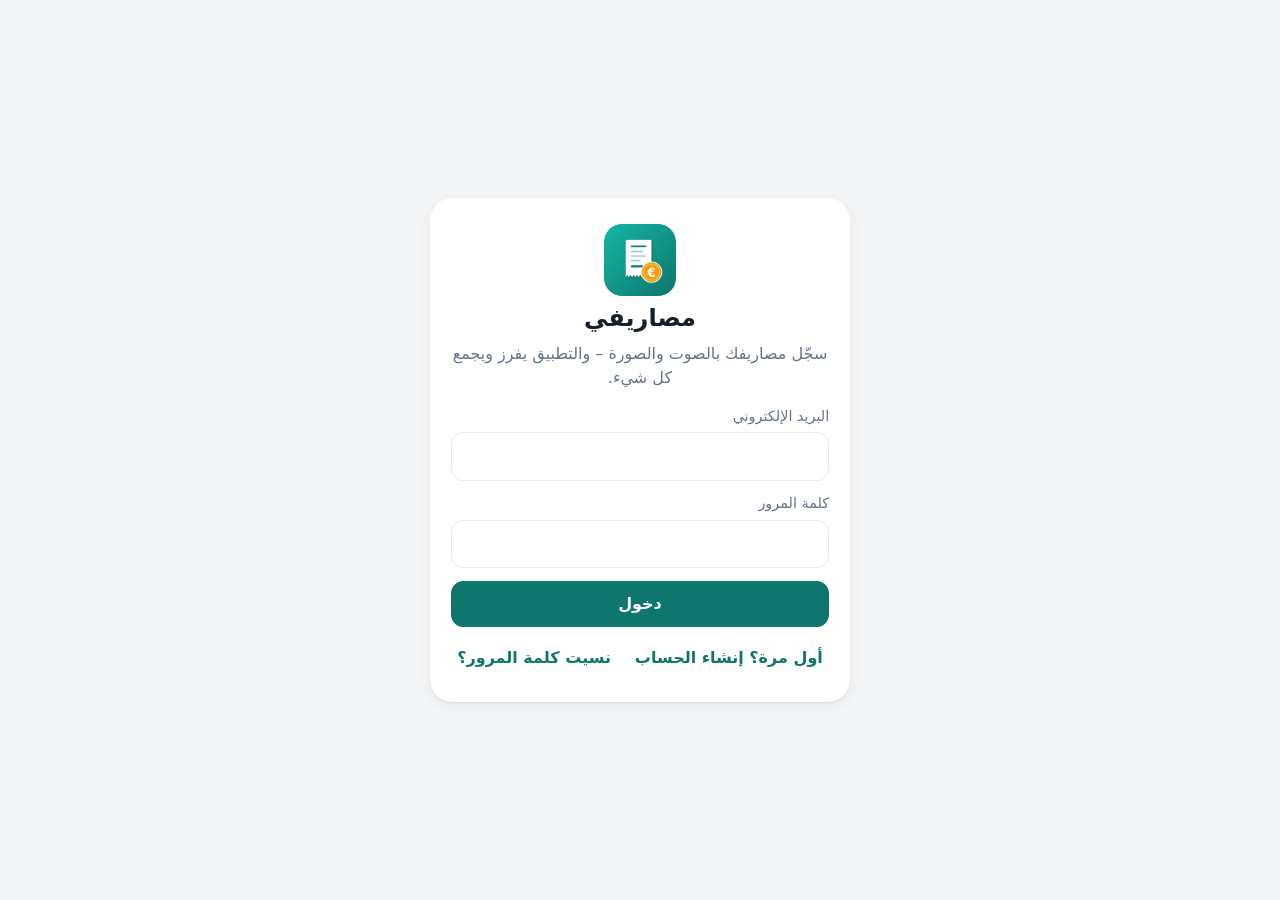
<file: docs/index.html>
<!doctype html>
<html lang="ar" dir="rtl">
<head>
  <meta charset="utf-8">
  <meta name="viewport" content="width=device-width, initial-scale=1, viewport-fit=cover">
  <meta name="theme-color" content="#0f766e">
  <meta name="robots" content="noindex, nofollow">
  <meta name="mobile-web-app-capable" content="yes">
  <title>مصاريفي</title>
  <link rel="manifest" href="manifest.webmanifest">
  <link rel="icon" type="image/png" href="icons/icon-192.png">
  <link rel="apple-touch-icon" href="icons/icon-192.png">
  <link rel="stylesheet" href="app.css">
  <script src="vendor/supabase.js"></script>
  <script type="module" src="app.js"></script>
</head>
<body>
  <div id="boot" class="boot"><div class="spinner"></div></div>

  <!-- ───────── Login ───────── -->
  <section id="auth" class="auth" hidden>
    <div class="auth-card">
      <img src="icons/icon-192.png" alt="" class="auth-logo">
      <h1>مصاريفي</h1>
      <p class="muted">سجّل مصاريفك بالصوت والصورة – والتطبيق يفرز ويجمع كل شيء.</p>
      <form id="auth-form" data-mode="login" novalidate>
        <label>البريد الإلكتروني
          <input type="email" name="email" autocomplete="email" inputmode="email" required>
        </label>
        <label>كلمة المرور
          <input type="password" name="password" autocomplete="current-password" required minlength="8">
        </label>
        <button class="btn primary block" type="submit" id="auth-submit">دخول</button>
        <p id="auth-msg" class="msg" hidden></p>
        <div class="auth-links">
          <button type="button" class="link" id="auth-toggle">أول مرة؟ إنشاء الحساب</button>
          <button type="button" class="link" id="auth-forgot">نسيت كلمة المرور؟</button>
        </div>
      </form>
    </div>
  </section>

  <!-- ───────── App ───────── -->
  <div id="app" hidden>
    <header class="top">
      <div class="brand"><img src="icons/icon-192.png" alt=""><span>مصاريفي</span></div>
      <div class="top-actions">
        <span id="offline" class="badge warn" hidden>بدون إنترنت</span>
        <button id="btn-install" class="btn small" hidden>📲 تثبيت التطبيق</button>
      </div>
    </header>

    <main>
      <!-- Add -->
      <section id="view-add" class="view active">
        <div class="summary">
          <div class="sum"><span>اليوم</span><b id="sum-today" class="num">–</b></div>
          <div class="sum"><span>هذا الأسبوع</span><b id="sum-week" class="num">–</b></div>
          <div class="sum"><span>هذا الشهر</span><b id="sum-month" class="num">–</b></div>
        </div>
        <div id="banners"></div>

        <div class="recorder">
          <button id="btn-mic" class="mic" type="button" aria-label="تسجيل صوتي">
            <svg class="ic-mic" viewBox="0 0 24 24" width="46" height="46" fill="currentColor" aria-hidden="true"><path d="M12 14a3 3 0 0 0 3-3V5a3 3 0 0 0-6 0v6a3 3 0 0 0 3 3Zm5-3a5 5 0 0 1-10 0H5a7 7 0 0 0 6 6.92V21h2v-3.08A7 7 0 0 0 19 11h-2Z"/></svg>
            <svg class="ic-stop" viewBox="0 0 24 24" width="40" height="40" fill="currentColor" aria-hidden="true"><rect x="6" y="6" width="12" height="12" rx="2"/></svg>
          </button>
          <div id="rec-status" class="rec-status">اضغط وتكلّم</div>
          <div id="rec-time" class="rec-time num"></div>
          <div class="rec-hint">قل المبلغ والغاية بكلامك العادي، مثلاً: «علبتين دخان بعشرين يورو» أو «غدا مع زبون بخمسة وتلاتين للمكتب»</div>
        </div>

        <div class="quick">
          <button id="btn-camera" class="btn big" type="button">📷 تصوير فاتورة</button>
          <button id="btn-gallery" class="btn big ghost" type="button">🖼️ من المعرض</button>
        </div>

        <div id="draft" class="card draft" hidden>
          <div class="draft-head">صور جاهزة للتحليل</div>
          <div id="draft-thumbs" class="thumbs"></div>
          <p class="muted small">أضف تعليقاً صوتياً (الغاية، لمن، لماذا) بالضغط على الميكروفون – أو حلّل مباشرة.</p>
          <div class="row wrap">
            <button id="draft-go" class="btn primary" type="button">✅ تحليل الآن</button>
            <button id="draft-more" class="btn ghost" type="button">📷 صورة أخرى</button>
            <button id="draft-cancel" class="btn ghost" type="button">إلغاء</button>
          </div>
        </div>

        <form id="text-form" class="text-entry" autocomplete="off">
          <input id="text-input" placeholder="أو اكتب: قهوة للمكتب 4,50 – أو دين، أو مبلغ وارد" enterkeyhint="send">
          <button class="btn primary" type="submit">إرسال</button>
        </form>
        <div class="center"><button id="btn-manual" class="link" type="button">✍️ إدخال يدوي بدون ذكاء اصطناعي (مصروف، وارد، دين)</button></div>

        <div id="queue" class="queue"></div>

        <div class="section-head"><h2>آخر الحركات</h2><button class="link" data-goto="history" type="button">عرض الكل</button></div>
        <div id="recent" class="list"></div>
      </section>

      <!-- History -->
      <section id="view-history" class="view">
        <div class="month-nav">
          <button id="h-prev" class="btn small ghost" type="button">→ السابق</button>
          <b id="h-month"></b>
          <button id="h-next" class="btn small ghost" type="button">التالي ←</button>
        </div>
        <div class="filters">
          <input id="h-search" type="search" placeholder="🔍 بحث: متجر، صنف، غاية…">
          <select id="h-cat"><option value="">كل الفئات</option></select>
        </div>
        <div id="h-total" class="h-total"></div>
        <div id="h-list" class="list"></div>
      </section>

      <!-- Debts -->
      <section id="view-debts" class="view">
        <div class="summary">
          <div class="sum owe"><span>عليّ (للآخرين)</span><b id="d-owe" class="num">–</b></div>
          <div class="sum owed"><span>لي (عند الآخرين)</span><b id="d-owed" class="num">–</b></div>
          <div class="sum"><span>متأخرة</span><b id="d-late" class="num">–</b></div>
        </div>
        <div id="d-company" class="banner company" hidden></div>
        <div class="periods" id="d-filters">
          <button data-f="open" type="button" class="active">المفتوحة</button>
          <button data-f="owe" type="button">عليّ</button>
          <button data-f="owed" type="button">لي</button>
          <button data-f="settled" type="button">المسددة</button>
        </div>
        <button id="d-new" class="btn block" type="button">➕ دين جديد</button>
        <p class="muted small">أو قل بالصوت مثلاً: «أخذت من أبو محمد 150 دين لخلال أسبوعين» أو «رجعت لأبو محمد 100».</p>
        <div id="d-list" class="list"></div>
      </section>

      <!-- Reports -->
      <section id="view-reports" class="view">
        <div class="periods" id="r-periods">
          <button data-k="week" type="button">هذا الأسبوع</button>
          <button data-k="lastweek" type="button">الأسبوع الماضي</button>
          <button data-k="month" type="button" class="active">هذا الشهر</button>
          <button data-k="lastmonth" type="button">الشهر الماضي</button>
          <button data-k="year" type="button">هذه السنة</button>
          <button data-k="custom" type="button">فترة مخصصة</button>
        </div>
        <form id="r-custom" class="card r-custom" hidden>
          <label>من<input type="date" id="r-from" required></label>
          <label>إلى<input type="date" id="r-to" required></label>
          <button class="btn primary small" type="submit">عرض</button>
        </form>
        <div id="r-body"></div>
      </section>

      <!-- Settings -->
      <section id="view-settings" class="view">
        <div class="card">
          <h2>الحساب</h2>
          <p id="s-email" class="muted"></p>
          <button id="s-logout" class="btn ghost" type="button">تسجيل الخروج</button>
        </div>
        <div class="card">
          <h2>الخيارات</h2>
          <label class="switch"><input type="checkbox" id="s-autosave"><span>حفظ تلقائي بدون مراجعة (عندما يكون التحليل واضحاً)</span></label>
          <label class="switch"><input type="checkbox" id="s-location"><span>حفظ موقع الشراء من GPS الهاتف</span></label>
          <p class="muted small">يُحدَّد اسم المكان من إحداثيات الهاتف عبر OpenStreetMap.</p>
        </div>
        <div class="card">
          <h2>الذكاء الاصطناعي</h2>
          <p>التحليلات هذا الشهر: <b id="s-usage" class="num">–</b> / <span id="s-limit"></span></p>
          <p class="muted small">الحد الشهري يحميك من أي تكلفة غير متوقعة (التكلفة تقريباً أقل من سنت واحد لكل تحليل).</p>
        </div>
        <div class="card">
          <h2>الفئات</h2>
          <p class="muted small">اضغط على فئة لتغيير اسمها، أو اكتب اسم فئة موجودة لدمجهما.</p>
          <div id="s-cats" class="list-compact"></div>
        </div>
        <div class="card">
          <h2>الأصناف</h2>
          <p class="muted small">اضغط على صنف لتغيير اسمه أو دمجه (مثلاً «سجائر» ← «دخان»).</p>
          <div id="s-items" class="list-compact"></div>
        </div>
        <div class="card">
          <h2>عن التطبيق</h2>
          <p class="muted small">مصاريفي – الإصدار <span id="s-version"></span>. بياناتك وصور الفواتير محفوظة في قاعدة بياناتك الخاصة (Supabase، فرانكفورت) ومحمية بكلمة المرور.</p>
          <button id="s-reload" class="btn ghost small" type="button">🔄 تحديث التطبيق</button>
        </div>
      </section>
    </main>

    <nav class="tabs">
      <button data-view="add" class="active" type="button">
        <svg viewBox="0 0 24 24" width="24" height="24" fill="currentColor" aria-hidden="true"><path d="M12 2a10 10 0 1 0 0 20 10 10 0 0 0 0-20Zm5 11h-4v4h-2v-4H7v-2h4V7h2v4h4v2Z"/></svg>
        <span>إضافة</span>
      </button>
      <button data-view="history" type="button">
        <svg viewBox="0 0 24 24" width="24" height="24" fill="currentColor" aria-hidden="true"><path d="M4 5h16v2H4V5Zm0 6h16v2H4v-2Zm0 6h10v2H4v-2Z"/></svg>
        <span>السجل</span>
      </button>
      <button data-view="debts" type="button">
        <svg viewBox="0 0 24 24" width="24" height="24" fill="currentColor" aria-hidden="true"><path d="M7 7h11.17l-2.58-2.59L17 3l5 5-5 5-1.41-1.41L18.17 9H7V7Zm10 10H5.83l2.58 2.59L7 21l-5-5 5-5 1.41 1.41L5.83 15H17v2Z"/></svg>
        <span>الديون</span>
      </button>
      <button data-view="reports" type="button">
        <svg viewBox="0 0 24 24" width="24" height="24" fill="currentColor" aria-hidden="true"><path d="M5 20V10h3v10H5Zm5.5 0V4h3v16h-3ZM16 20v-7h3v7h-3Z"/></svg>
        <span>التقارير</span>
      </button>
      <button data-view="settings" type="button">
        <svg viewBox="0 0 24 24" width="24" height="24" fill="currentColor" aria-hidden="true"><path d="M19.4 13a7.6 7.6 0 0 0 0-2l2.1-1.6-2-3.5-2.5 1a7.4 7.4 0 0 0-1.7-1L15 3h-4l-.3 2.9a7.4 7.4 0 0 0-1.7 1l-2.5-1-2 3.5L6.6 11a7.6 7.6 0 0 0 0 2l-2.1 1.6 2 3.5 2.5-1a7.4 7.4 0 0 0 1.7 1L11 21h4l.3-2.9a7.4 7.4 0 0 0 1.7-1l2.5 1 2-3.5-2.1-1.6ZM13 15.5a3.5 3.5 0 1 1 0-7 3.5 3.5 0 0 1 0 7Z" transform="translate(-1 0)"/></svg>
        <span>الإعدادات</span>
      </button>
    </nav>
  </div>

  <div id="sheet" class="sheet" hidden><div class="sheet-panel" id="sheet-body"></div></div>
  <div id="toast" class="toast" role="status" aria-live="polite"></div>

  <input type="file" id="file-camera" accept="image/*" capture="environment" hidden>
  <input type="file" id="file-gallery" accept="image/*" multiple hidden>
  <datalist id="dl-cats"></datalist>
  <datalist id="dl-items"></datalist>
  <datalist id="dl-units"></datalist>
  <datalist id="dl-people"></datalist>
  <datalist id="dl-inc-cats"></datalist>
  <noscript>يحتاج هذا التطبيق إلى تفعيل JavaScript.</noscript>
</body>
</html>
</file>
<file: docs/app.css>
:root {
  --bg: #f3f5f7;
  --card: #ffffff;
  --text: #14202b;
  --muted: #64748b;
  --line: #e3e8ee;
  --primary: #0f766e;
  --primary-2: #14b8a6;
  --primary-soft: #e6f6f4;
  --danger: #dc2626;
  --warn: #b45309;
  --warn-soft: #fff7e6;
  --ok: #15803d;
  --ok-soft: #e9f8ee;
  --err-soft: #fdecec;
  --shadow: 0 1px 2px rgba(16, 24, 40, .06), 0 4px 14px rgba(16, 24, 40, .06);
  --radius: 16px;
  --nav-h: 64px;
  color-scheme: light dark;
}
@media (prefers-color-scheme: dark) {
  :root {
    --bg: #0d1419;
    --card: #162028;
    --text: #e7edf2;
    --muted: #93a3b3;
    --line: #26323c;
    --primary: #14b8a6;
    --primary-2: #2dd4bf;
    --primary-soft: #11302d;
    --warn-soft: #33270f;
    --ok-soft: #10291a;
    --err-soft: #3a1717;
    --shadow: 0 1px 2px rgba(0, 0, 0, .4);
  }
}

* { box-sizing: border-box; -webkit-tap-highlight-color: transparent; }
[hidden] { display: none !important; }
html, body { margin: 0; padding: 0; }
body {
  font-family: system-ui, "Segoe UI", "Noto Sans Arabic", Tahoma, Arial, sans-serif;
  background: var(--bg);
  color: var(--text);
  font-size: 16px;
  line-height: 1.5;
  overscroll-behavior-y: contain;
}
h1, h2, h3 { margin: 0 0 .5rem; line-height: 1.3; }
h2 { font-size: 1.05rem; }
h3 { font-size: .98rem; }
p { margin: .35rem 0; }
small, .small { font-size: .82rem; }
.muted { color: var(--muted); }
.center { text-align: center; }
.num { direction: ltr; unicode-bidi: isolate; font-variant-numeric: tabular-nums; }
bdi { unicode-bidi: isolate; }
input, select, button, textarea { font: inherit; color: inherit; }

/* buttons */
.btn {
  display: inline-flex; align-items: center; justify-content: center; gap: .4rem;
  border: 1px solid var(--line); background: var(--card); color: var(--text);
  border-radius: 12px; padding: .62rem 1rem; cursor: pointer; font-weight: 600;
  min-height: 44px; transition: transform .08s ease, background .2s;
}
.btn:active { transform: scale(.97); }
.btn:disabled { opacity: .6; pointer-events: none; }
.btn.primary { background: var(--primary); border-color: var(--primary); color: #fff; }
.btn.danger { background: var(--danger); border-color: var(--danger); color: #fff; }
.btn.ghost { background: transparent; }
.btn.small { min-height: 36px; padding: .35rem .75rem; font-size: .9rem; }
.btn.big { min-height: 54px; font-size: 1.02rem; flex: 1; }
.btn.block { width: 100%; }
.link { background: none; border: 0; color: var(--primary); cursor: pointer; padding: .4rem; font-weight: 600; }
.icon-btn { background: none; border: 0; cursor: pointer; font-size: 1.15rem; padding: .35rem .5rem; border-radius: 10px; color: var(--muted); }
.row { display: flex; gap: .5rem; align-items: center; }
.row.wrap { flex-wrap: wrap; }

/* boot */
.boot { position: fixed; inset: 0; display: grid; place-items: center; background: var(--bg); z-index: 50; }
.spinner { width: 34px; height: 34px; border-radius: 50%; border: 3px solid var(--line); border-top-color: var(--primary); animation: spin .8s linear infinite; }
.spinner.sm { width: 18px; height: 18px; border-width: 2px; display: inline-block; vertical-align: middle; }
@keyframes spin { to { transform: rotate(360deg); } }

/* auth */
.auth { min-height: 100vh; display: grid; place-items: center; padding: 1.5rem; }
.auth-card { width: min(420px, 100%); background: var(--card); border-radius: 22px; padding: 1.6rem 1.3rem; box-shadow: var(--shadow); text-align: center; }
.auth-logo { width: 72px; height: 72px; border-radius: 18px; }
.auth-card form { text-align: right; margin-top: 1rem; display: grid; gap: .8rem; }
label { display: grid; gap: .3rem; font-size: .9rem; color: var(--muted); }
input, select, textarea {
  width: 100%; border: 1px solid var(--line); background: var(--card); border-radius: 12px;
  padding: .7rem .8rem; color: var(--text); font-size: 16px; min-height: 46px;
}
input:focus, select:focus, textarea:focus { outline: 2px solid color-mix(in srgb, var(--primary) 45%, transparent); border-color: var(--primary); }
.auth-links { display: flex; justify-content: space-between; flex-wrap: wrap; }
.msg { padding: .6rem .8rem; border-radius: 12px; background: var(--err-soft); font-size: .92rem; margin: 0; }
.msg.ok { background: var(--ok-soft); }

/* layout */
#app { min-height: 100vh; }
.top {
  position: sticky; top: 0; z-index: 10; display: flex; align-items: center; justify-content: space-between;
  padding: calc(.6rem + env(safe-area-inset-top)) 1rem .6rem; background: var(--primary); color: #fff;
}
.brand { display: flex; align-items: center; gap: .55rem; font-weight: 800; font-size: 1.15rem; }
.brand img { width: 30px; height: 30px; border-radius: 8px; background: #fff; }
.top-actions { display: flex; gap: .5rem; align-items: center; }
.top .btn { background: rgba(255,255,255,.15); border-color: rgba(255,255,255,.35); color: #fff; }
main { padding: 1rem 1rem calc(var(--nav-h) + 1.5rem + env(safe-area-inset-bottom)); max-width: 760px; margin: 0 auto; }
.view { display: none; }
.view.active { display: block; animation: fade .18s ease; }
@keyframes fade { from { opacity: 0; transform: translateY(4px); } }
.card { background: var(--card); border-radius: var(--radius); padding: 1rem; box-shadow: var(--shadow); margin-bottom: 1rem; }
.section-head { display: flex; justify-content: space-between; align-items: center; margin: 1.2rem 0 .5rem; }
.section-head h2 { margin: 0; }
.badge { font-size: .78rem; padding: .2rem .55rem; border-radius: 999px; background: rgba(255,255,255,.2); }
.badge.warn { background: #f59e0b; color: #1f1300; }

/* bottom tabs */
.tabs {
  position: fixed; bottom: 0; left: 0; right: 0; z-index: 20; display: grid; grid-template-columns: repeat(5, 1fr);
  background: var(--card); border-top: 1px solid var(--line); padding-bottom: env(safe-area-inset-bottom);
}
.tabs button {
  background: none; border: 0; display: grid; place-items: center; gap: 2px; padding: .45rem 0 .5rem; min-height: var(--nav-h);
  color: var(--muted); font-size: .78rem; font-weight: 600; cursor: pointer;
}
.tabs button.active { color: var(--primary); }

/* summary */
.summary { display: grid; grid-template-columns: repeat(3, 1fr); gap: .6rem; margin-bottom: 1rem; }
.sum { background: var(--card); border-radius: 14px; padding: .7rem .6rem; box-shadow: var(--shadow); text-align: center; }
.sum span { display: block; font-size: .78rem; color: var(--muted); }
.sum b { font-size: 1.02rem; }
.banner { display: flex; align-items: center; justify-content: space-between; gap: .5rem; background: var(--primary-soft); border-radius: 14px; padding: .7rem .9rem; margin-bottom: .8rem; cursor: pointer; font-weight: 600; }

/* recorder */
.recorder { display: grid; justify-items: center; gap: .35rem; padding: 1rem 0 .8rem; text-align: center; }
.mic {
  --lvl: 0;
  width: 128px; height: 128px; border-radius: 50%; border: 0; cursor: pointer; color: #fff;
  background: radial-gradient(circle at 30% 30%, var(--primary-2), var(--primary));
  box-shadow: 0 10px 26px color-mix(in srgb, var(--primary) 40%, transparent), 0 0 0 calc(var(--lvl) * 26px) color-mix(in srgb, var(--primary-2) 35%, transparent);
  display: grid; place-items: center; transition: box-shadow .08s linear, transform .1s ease;
}
.mic:active { transform: scale(.96); }
.mic .ic-stop { display: none; }
body.recording .mic { background: radial-gradient(circle at 30% 30%, #f87171, #dc2626); box-shadow: 0 10px 26px rgba(220,38,38,.35), 0 0 0 calc(var(--lvl) * 30px) rgba(248,113,113,.35); }
body.recording .mic .ic-mic { display: none; }
body.recording .mic .ic-stop { display: block; }
.rec-status { font-weight: 700; margin-top: .4rem; }
.rec-time { font-size: 1.3rem; font-weight: 800; min-height: 1.2em; color: var(--danger); }
.rec-hint { font-size: .82rem; color: var(--muted); max-width: 30rem; }
.quick { display: flex; gap: .6rem; margin: .4rem 0 .9rem; }
.text-entry { display: flex; gap: .5rem; margin-bottom: .2rem; }
.text-entry input { flex: 1; }

/* draft photos */
.draft-head { font-weight: 700; margin-bottom: .5rem; }
.thumbs { display: flex; gap: .5rem; flex-wrap: wrap; }
.thumb { position: relative; width: 84px; height: 84px; border-radius: 12px; overflow: hidden; background: var(--line); }
.thumb img { width: 100%; height: 100%; object-fit: cover; }
.thumb button { position: absolute; top: 4px; left: 4px; width: 26px; height: 26px; border-radius: 50%; border: 0; background: rgba(0,0,0,.6); color: #fff; cursor: pointer; }

/* queue */
.queue { display: grid; gap: .8rem; margin-top: .8rem; }
.q-item { background: var(--card); border-radius: var(--radius); box-shadow: var(--shadow); padding: .9rem; border-inline-start: 4px solid var(--primary); }
.q-item.error { border-color: var(--danger); }
.q-item.waiting { border-color: #f59e0b; }
.q-item.review { border-color: var(--primary-2); }
.q-head { display: flex; justify-content: space-between; align-items: center; gap: .5rem; font-size: .88rem; color: var(--muted); margin-bottom: .4rem; }
.q-status { display: flex; align-items: center; gap: .5rem; font-weight: 600; }
.q-err { background: var(--err-soft); padding: .55rem .7rem; border-radius: 10px; font-size: .92rem; }
.q-wait { background: var(--warn-soft); padding: .55rem .7rem; border-radius: 10px; font-size: .92rem; }
.q-question { background: var(--warn-soft); padding: .55rem .7rem; border-radius: 10px; font-size: .92rem; margin: .4rem 0; }
.q-transcript { font-size: .88rem; color: var(--muted); margin: .2rem 0 .5rem; }
.q-actions { display: flex; gap: .5rem; flex-wrap: wrap; margin-top: .6rem; }
.q-exp { border-top: 1px dashed var(--line); padding-top: .6rem; margin-top: .6rem; }
.q-exp:first-of-type { border-top: 0; padding-top: 0; margin-top: 0; }
.saved-tag { color: var(--ok); font-weight: 700; font-size: .9rem; }
.warnline { color: var(--warn); font-size: .88rem; margin: .3rem 0; }

/* expense card */
.list { display: grid; gap: .6rem; }
.exp { background: var(--card); border-radius: 14px; padding: .8rem .9rem; box-shadow: var(--shadow); cursor: pointer; }
.q-item .exp { box-shadow: none; padding: 0; cursor: default; background: transparent; }
.exp-top { display: flex; justify-content: space-between; align-items: flex-start; gap: .6rem; }
.exp-title { font-weight: 700; overflow-wrap: anywhere; }
.exp-total { font-weight: 800; white-space: nowrap; }
.exp-meta { font-size: .82rem; color: var(--muted); margin-top: .15rem; }
.exp-purpose { font-size: .9rem; margin-top: .25rem; }
.exp-items { list-style: none; margin: .5rem 0 0; padding: 0; display: grid; gap: .25rem; }
.exp-items li { display: grid; grid-template-columns: 1fr auto auto; gap: .6rem; font-size: .9rem; align-items: baseline; }
.exp-items small { color: var(--muted); }
.it-qty { color: var(--muted); font-size: .84rem; white-space: nowrap; }
.it-total { white-space: nowrap; }
.chips { display: flex; flex-wrap: wrap; gap: .3rem; margin-top: .45rem; }
.chip { --c: var(--primary); font-size: .74rem; padding: .12rem .5rem; border-radius: 999px; background: color-mix(in srgb, var(--c) 14%, transparent); color: var(--c); font-weight: 700; }
.day-head { display: flex; justify-content: space-between; font-size: .86rem; color: var(--muted); font-weight: 700; margin: .8rem .2rem .1rem; }
.empty { text-align: center; color: var(--muted); padding: 1.6rem .5rem; }

/* history */
.month-nav { display: flex; justify-content: space-between; align-items: center; margin-bottom: .7rem; }
.month-nav b { font-size: 1.05rem; }
.filters { display: grid; grid-template-columns: 1fr 40%; gap: .5rem; margin-bottom: .6rem; }
.h-total { font-weight: 700; margin: .2rem .2rem .4rem; }

/* reports */
.periods { display: flex; gap: .4rem; overflow-x: auto; padding-bottom: .5rem; margin-bottom: .6rem; scrollbar-width: none; }
.periods button { flex: none; border: 1px solid var(--line); background: var(--card); border-radius: 999px; padding: .45rem .85rem; font-weight: 600; cursor: pointer; color: var(--text); }
.periods button.active { background: var(--primary); color: #fff; border-color: var(--primary); }
.r-custom { display: grid; grid-template-columns: 1fr 1fr auto; gap: .5rem; align-items: end; }
.kpis { display: grid; grid-template-columns: 1fr 1fr; gap: .6rem; margin-bottom: 1rem; }
.kpi { background: var(--card); border-radius: 14px; padding: .8rem; box-shadow: var(--shadow); }
.kpi span { display: block; font-size: .8rem; color: var(--muted); }
.kpi b { font-size: 1.2rem; }
.kpi.main { grid-column: 1 / -1; background: var(--primary); color: #fff; }
.kpi.main span { color: rgba(255,255,255,.85); }
.kpi.main b { font-size: 1.7rem; }
.up { color: var(--danger); }
.down { color: var(--ok); }
.cat-row { padding: .55rem 0; border-bottom: 1px solid var(--line); cursor: pointer; }
.cat-row:last-child { border-bottom: 0; }
.cat-line { display: flex; justify-content: space-between; gap: .5rem; font-weight: 700; }
.cat-sub { font-size: .8rem; color: var(--muted); }
.bar { height: 8px; background: var(--line); border-radius: 99px; overflow: hidden; margin-top: .35rem; }
.bar i { display: block; height: 100%; border-radius: 99px; background: var(--c, var(--primary)); }
.cat-items { margin: .5rem 0 .2rem; padding: .5rem .7rem; background: var(--bg); border-radius: 10px; display: grid; gap: .3rem; }
.cat-items div, .top-list div { display: grid; grid-template-columns: 1fr auto auto; gap: .6rem; font-size: .9rem; }
.top-list { display: grid; gap: .4rem; }
.top-list .q { color: var(--muted); font-size: .84rem; white-space: nowrap; }
.chart { direction: ltr; }
.chart svg { width: 100%; height: auto; display: block; }
.chart rect.b { fill: var(--primary-2); }
.chart rect.b.sel { fill: var(--primary); }
.chart text { fill: var(--muted); font-size: 10px; font-family: inherit; }
.chart-cap { text-align: center; font-size: .9rem; min-height: 1.4em; margin-top: .3rem; }

/* settings */
.switch { display: flex; align-items: center; gap: .7rem; color: var(--text); font-size: .95rem; padding: .35rem 0; }
.switch input { width: 22px; height: 22px; min-height: 0; accent-color: var(--primary); flex: none; }
.list-compact { display: grid; gap: .1rem; }
.lc-row { display: flex; justify-content: space-between; gap: .6rem; padding: .55rem .2rem; border-bottom: 1px solid var(--line); cursor: pointer; font-size: .93rem; }
.lc-row:last-child { border-bottom: 0; }
.lc-row .muted { white-space: nowrap; }

/* sheet (modal) */
.sheet { position: fixed; inset: 0; z-index: 40; background: rgba(8, 14, 20, .45); display: flex; align-items: flex-end; justify-content: center; opacity: 0; transition: opacity .2s; }
.sheet.open { opacity: 1; }
.sheet-panel {
  width: min(760px, 100%); max-height: 92vh; overflow-y: auto; background: var(--card); border-radius: 22px 22px 0 0;
  padding: 1rem 1rem calc(1.2rem + env(safe-area-inset-bottom)); transform: translateY(30px); transition: transform .2s;
}
.sheet.open .sheet-panel { transform: none; }
.sheet-head { display: flex; justify-content: space-between; align-items: center; margin-bottom: .6rem; position: sticky; top: -1rem; background: var(--card); padding: .4rem 0; z-index: 1; }
.sheet-head h2 { margin: 0; }
.ed { display: grid; gap: .7rem; }
.ed h3 { margin: .6rem 0 0; }
.ed-item { position: relative; border: 1px solid var(--line); border-radius: 14px; padding: .7rem; display: grid; gap: .45rem; }
.ed-item .f-del { position: absolute; top: .35rem; left: .35rem; }
.ed-item .f-name { padding-left: 2.6rem; }
.ed-nums { display: grid; grid-template-columns: repeat(4, 1fr); gap: .4rem; }
.ed-nums label { font-size: .74rem; }
.ed-nums input { padding: .55rem .45rem; text-align: center; }
.ed-total { font-size: 1.05rem; text-align: left; }
.ed-actions { display: flex; gap: .5rem; flex-wrap: wrap; position: sticky; bottom: calc(-1.2rem - env(safe-area-inset-bottom)); background: var(--card); padding: .6rem 0; }
.ed-actions .btn.primary { flex: 1; }
.detail-photos { display: flex; gap: .5rem; flex-wrap: wrap; margin: .6rem 0; }
.detail-photos a { display: block; width: 110px; height: 140px; border-radius: 12px; overflow: hidden; background: var(--line); }
.detail-photos img { width: 100%; height: 100%; object-fit: cover; }
.kv { display: grid; grid-template-columns: auto 1fr; gap: .3rem .8rem; font-size: .92rem; margin: .6rem 0; }
.kv dt { color: var(--muted); }
.kv dd { margin: 0; overflow-wrap: anywhere; }

/* toast */
.toast {
  position: fixed; left: 50%; bottom: calc(var(--nav-h) + 18px + env(safe-area-inset-bottom)); transform: translate(-50%, 20px);
  background: #1f2937; color: #fff; padding: .7rem 1rem; border-radius: 12px; z-index: 60; max-width: calc(100% - 2rem);
  opacity: 0; pointer-events: none; transition: opacity .2s, transform .2s; font-size: .93rem; box-shadow: 0 8px 24px rgba(0,0,0,.25); text-align: center;
}
.toast.show { opacity: 1; transform: translate(-50%, 0); }
.toast.error { background: #b91c1c; }
.toast.ok { background: #15803d; }
.toast.warn { background: #b45309; }

/* income */
.exp.income { border-inline-start: 4px solid var(--ok); }
.q-item .exp.income { border: 0; }
.plus { color: var(--ok); }
.minus { color: var(--danger); }

/* debts */
.debt { background: var(--card); border-radius: 14px; padding: .8rem .9rem; box-shadow: var(--shadow); cursor: pointer; border-inline-start: 4px solid var(--danger); }
.debt.owed { border-inline-start-color: var(--ok); }
.debt.settled { opacity: .7; border-inline-start-color: var(--line); }
.q-item .debt { box-shadow: none; padding: 0 .6rem; cursor: default; background: transparent; }
.debt-top { display: flex; justify-content: space-between; align-items: flex-start; gap: .6rem; }
.debt-title { font-weight: 700; overflow-wrap: anywhere; }
.debt-amt { text-align: left; white-space: nowrap; }
.debt-amt b { font-weight: 800; display: block; }
.debt-amt small { color: var(--muted); }
.debt-meta { font-size: .84rem; color: var(--muted); margin-top: .2rem; display: flex; flex-wrap: wrap; gap: .3rem .7rem; }
.due { font-weight: 700; }
.due.late { color: var(--danger); }
.due.today { color: var(--warn); }
.due.soon { color: var(--warn); }
.due.ok { color: var(--muted); }
.kind-chip { white-space: nowrap; font-size: .74rem; padding: .1rem .5rem; border-radius: 999px; background: var(--warn-soft); color: var(--warn); font-weight: 700; }
.progress { height: 6px; background: var(--line); border-radius: 99px; overflow: hidden; margin-top: .45rem; }
.progress i { display: block; height: 100%; background: var(--ok); border-radius: 99px; }
.sum.owe b { color: var(--danger); }
.sum.owed b { color: var(--ok); }
.banner.company { background: var(--warn-soft); cursor: default; font-weight: 600; }
.banner.alert { background: var(--err-soft); }
.choices { display: flex; flex-wrap: wrap; gap: .4rem; margin: .4rem 0; }
.choices .btn { min-height: 36px; }
.choices .btn.on { background: var(--primary); border-color: var(--primary); color: #fff; }
.chooser { display: grid; gap: .6rem; }
.chooser .btn { justify-content: flex-start; min-height: 58px; font-size: 1.05rem; }
.chooser .btn small { color: var(--muted); font-weight: 500; margin-inline-start: auto; }
.pay-list { display: grid; gap: .3rem; margin: .4rem 0 .8rem; }
.pay-row { display: grid; grid-template-columns: 1fr auto auto; gap: .6rem; align-items: center; font-size: .92rem; padding: .35rem 0; border-bottom: 1px solid var(--line); }
.pay-row:last-child { border-bottom: 0; }
.cal-link { display: flex; align-items: center; justify-content: center; gap: .4rem; text-decoration: none; }
.two { display: grid; grid-template-columns: 1fr 1fr; gap: .5rem; }

@media (min-width: 640px) {
  .kpis { grid-template-columns: repeat(4, 1fr); }
  .kpi.main { grid-column: auto; }
}
@media (max-width: 380px) {
  .ed-nums { grid-template-columns: 1fr 1fr; }
  .mic { width: 112px; height: 112px; }
}
</file>
<file: web/app.css>
:root {
  --bg: #f3f5f7;
  --card: #ffffff;
  --text: #14202b;
  --muted: #64748b;
  --line: #e3e8ee;
  --primary: #0f766e;
  --primary-2: #14b8a6;
  --primary-soft: #e6f6f4;
  --danger: #dc2626;
  --warn: #b45309;
  --warn-soft: #fff7e6;
  --ok: #15803d;
  --ok-soft: #e9f8ee;
  --err-soft: #fdecec;
  --shadow: 0 1px 2px rgba(16, 24, 40, .06), 0 4px 14px rgba(16, 24, 40, .06);
  --radius: 16px;
  --nav-h: 64px;
  color-scheme: light dark;
}
@media (prefers-color-scheme: dark) {
  :root {
    --bg: #0d1419;
    --card: #162028;
    --text: #e7edf2;
    --muted: #93a3b3;
    --line: #26323c;
    --primary: #14b8a6;
    --primary-2: #2dd4bf;
    --primary-soft: #11302d;
    --warn-soft: #33270f;
    --ok-soft: #10291a;
    --err-soft: #3a1717;
    --shadow: 0 1px 2px rgba(0, 0, 0, .4);
  }
}

* { box-sizing: border-box; -webkit-tap-highlight-color: transparent; }
[hidden] { display: none !important; }
html, body { margin: 0; padding: 0; }
body {
  font-family: system-ui, "Segoe UI", "Noto Sans Arabic", Tahoma, Arial, sans-serif;
  background: var(--bg);
  color: var(--text);
  font-size: 16px;
  line-height: 1.5;
  overscroll-behavior-y: contain;
}
h1, h2, h3 { margin: 0 0 .5rem; line-height: 1.3; }
h2 { font-size: 1.05rem; }
h3 { font-size: .98rem; }
p { margin: .35rem 0; }
small, .small { font-size: .82rem; }
.muted { color: var(--muted); }
.center { text-align: center; }
.num { direction: ltr; unicode-bidi: isolate; font-variant-numeric: tabular-nums; }
bdi { unicode-bidi: isolate; }
input, select, button, textarea { font: inherit; color: inherit; }

/* buttons */
.btn {
  display: inline-flex; align-items: center; justify-content: center; gap: .4rem;
  border: 1px solid var(--line); background: var(--card); color: var(--text);
  border-radius: 12px; padding: .62rem 1rem; cursor: pointer; font-weight: 600;
  min-height: 44px; transition: transform .08s ease, background .2s;
}
.btn:active { transform: scale(.97); }
.btn:disabled { opacity: .6; pointer-events: none; }
.btn.primary { background: var(--primary); border-color: var(--primary); color: #fff; }
.btn.danger { background: var(--danger); border-color: var(--danger); color: #fff; }
.btn.ghost { background: transparent; }
.btn.small { min-height: 36px; padding: .35rem .75rem; font-size: .9rem; }
.btn.big { min-height: 54px; font-size: 1.02rem; flex: 1; }
.btn.block { width: 100%; }
.link { background: none; border: 0; color: var(--primary); cursor: pointer; padding: .4rem; font-weight: 600; }
.icon-btn { background: none; border: 0; cursor: pointer; font-size: 1.15rem; padding: .35rem .5rem; border-radius: 10px; color: var(--muted); }
.row { display: flex; gap: .5rem; align-items: center; }
.row.wrap { flex-wrap: wrap; }

/* boot */
.boot { position: fixed; inset: 0; display: grid; place-items: center; background: var(--bg); z-index: 50; }
.spinner { width: 34px; height: 34px; border-radius: 50%; border: 3px solid var(--line); border-top-color: var(--primary); animation: spin .8s linear infinite; }
.spinner.sm { width: 18px; height: 18px; border-width: 2px; display: inline-block; vertical-align: middle; }
@keyframes spin { to { transform: rotate(360deg); } }

/* auth */
.auth { min-height: 100vh; display: grid; place-items: center; padding: 1.5rem; }
.auth-card { width: min(420px, 100%); background: var(--card); border-radius: 22px; padding: 1.6rem 1.3rem; box-shadow: var(--shadow); text-align: center; }
.auth-logo { width: 72px; height: 72px; border-radius: 18px; }
.auth-card form { text-align: right; margin-top: 1rem; display: grid; gap: .8rem; }
label { display: grid; gap: .3rem; font-size: .9rem; color: var(--muted); }
input, select, textarea {
  width: 100%; border: 1px solid var(--line); background: var(--card); border-radius: 12px;
  padding: .7rem .8rem; color: var(--text); font-size: 16px; min-height: 46px;
}
input:focus, select:focus, textarea:focus { outline: 2px solid color-mix(in srgb, var(--primary) 45%, transparent); border-color: var(--primary); }
.auth-links { display: flex; justify-content: space-between; flex-wrap: wrap; }
.msg { padding: .6rem .8rem; border-radius: 12px; background: var(--err-soft); font-size: .92rem; margin: 0; }
.msg.ok { background: var(--ok-soft); }

/* layout */
#app { min-height: 100vh; }
.top {
  position: sticky; top: 0; z-index: 10; display: flex; align-items: center; justify-content: space-between;
  padding: calc(.6rem + env(safe-area-inset-top)) 1rem .6rem; background: var(--primary); color: #fff;
}
.brand { display: flex; align-items: center; gap: .55rem; font-weight: 800; font-size: 1.15rem; }
.brand img { width: 30px; height: 30px; border-radius: 8px; background: #fff; }
.top-actions { display: flex; gap: .5rem; align-items: center; }
.top .btn { background: rgba(255,255,255,.15); border-color: rgba(255,255,255,.35); color: #fff; }
main { padding: 1rem 1rem calc(var(--nav-h) + 1.5rem + env(safe-area-inset-bottom)); max-width: 760px; margin: 0 auto; }
.view { display: none; }
.view.active { display: block; animation: fade .18s ease; }
@keyframes fade { from { opacity: 0; transform: translateY(4px); } }
.card { background: var(--card); border-radius: var(--radius); padding: 1rem; box-shadow: var(--shadow); margin-bottom: 1rem; }
.section-head { display: flex; justify-content: space-between; align-items: center; margin: 1.2rem 0 .5rem; }
.section-head h2 { margin: 0; }
.badge { font-size: .78rem; padding: .2rem .55rem; border-radius: 999px; background: rgba(255,255,255,.2); }
.badge.warn { background: #f59e0b; color: #1f1300; }

/* bottom tabs */
.tabs {
  position: fixed; bottom: 0; left: 0; right: 0; z-index: 20; display: grid; grid-template-columns: repeat(4, 1fr);
  background: var(--card); border-top: 1px solid var(--line); padding-bottom: env(safe-area-inset-bottom);
}
.tabs button {
  background: none; border: 0; display: grid; place-items: center; gap: 2px; padding: .45rem 0 .5rem; min-height: var(--nav-h);
  color: var(--muted); font-size: .78rem; font-weight: 600; cursor: pointer;
}
.tabs button.active { color: var(--primary); }

/* summary */
.summary { display: grid; grid-template-columns: repeat(3, 1fr); gap: .6rem; margin-bottom: 1rem; }
.sum { background: var(--card); border-radius: 14px; padding: .7rem .6rem; box-shadow: var(--shadow); text-align: center; }
.sum span { display: block; font-size: .78rem; color: var(--muted); }
.sum b { font-size: 1.02rem; }
.banner { display: flex; align-items: center; justify-content: space-between; gap: .5rem; background: var(--primary-soft); border-radius: 14px; padding: .7rem .9rem; margin-bottom: .8rem; cursor: pointer; font-weight: 600; }

/* recorder */
.recorder { display: grid; justify-items: center; gap: .35rem; padding: 1rem 0 .8rem; text-align: center; }
.mic {
  --lvl: 0;
  width: 128px; height: 128px; border-radius: 50%; border: 0; cursor: pointer; color: #fff;
  background: radial-gradient(circle at 30% 30%, var(--primary-2), var(--primary));
  box-shadow: 0 10px 26px color-mix(in srgb, var(--primary) 40%, transparent), 0 0 0 calc(var(--lvl) * 26px) color-mix(in srgb, var(--primary-2) 35%, transparent);
  display: grid; place-items: center; transition: box-shadow .08s linear, transform .1s ease;
}
.mic:active { transform: scale(.96); }
.mic .ic-stop { display: none; }
body.recording .mic { background: radial-gradient(circle at 30% 30%, #f87171, #dc2626); box-shadow: 0 10px 26px rgba(220,38,38,.35), 0 0 0 calc(var(--lvl) * 30px) rgba(248,113,113,.35); }
body.recording .mic .ic-mic { display: none; }
body.recording .mic .ic-stop { display: block; }
.rec-status { font-weight: 700; margin-top: .4rem; }
.rec-time { font-size: 1.3rem; font-weight: 800; min-height: 1.2em; color: var(--danger); }
.rec-hint { font-size: .82rem; color: var(--muted); max-width: 30rem; }
.quick { display: flex; gap: .6rem; margin: .4rem 0 .9rem; }
.text-entry { display: flex; gap: .5rem; margin-bottom: .2rem; }
.text-entry input { flex: 1; }

/* draft photos */
.draft-head { font-weight: 700; margin-bottom: .5rem; }
.thumbs { display: flex; gap: .5rem; flex-wrap: wrap; }
.thumb { position: relative; width: 84px; height: 84px; border-radius: 12px; overflow: hidden; background: var(--line); }
.thumb img { width: 100%; height: 100%; object-fit: cover; }
.thumb button { position: absolute; top: 4px; left: 4px; width: 26px; height: 26px; border-radius: 50%; border: 0; background: rgba(0,0,0,.6); color: #fff; cursor: pointer; }

/* queue */
.queue { display: grid; gap: .8rem; margin-top: .8rem; }
.q-item { background: var(--card); border-radius: var(--radius); box-shadow: var(--shadow); padding: .9rem; border-inline-start: 4px solid var(--primary); }
.q-item.error { border-color: var(--danger); }
.q-item.waiting { border-color: #f59e0b; }
.q-item.review { border-color: var(--primary-2); }
.q-head { display: flex; justify-content: space-between; align-items: center; gap: .5rem; font-size: .88rem; color: var(--muted); margin-bottom: .4rem; }
.q-status { display: flex; align-items: center; gap: .5rem; font-weight: 600; }
.q-err { background: var(--err-soft); padding: .55rem .7rem; border-radius: 10px; font-size: .92rem; }
.q-wait { background: var(--warn-soft); padding: .55rem .7rem; border-radius: 10px; font-size: .92rem; }
.q-question { background: var(--warn-soft); padding: .55rem .7rem; border-radius: 10px; font-size: .92rem; margin: .4rem 0; }
.q-transcript { font-size: .88rem; color: var(--muted); margin: .2rem 0 .5rem; }
.q-actions { display: flex; gap: .5rem; flex-wrap: wrap; margin-top: .6rem; }
.q-exp { border-top: 1px dashed var(--line); padding-top: .6rem; margin-top: .6rem; }
.q-exp:first-of-type { border-top: 0; padding-top: 0; margin-top: 0; }
.saved-tag { color: var(--ok); font-weight: 700; font-size: .9rem; }
.warnline { color: var(--warn); font-size: .88rem; margin: .3rem 0; }

/* expense card */
.list { display: grid; gap: .6rem; }
.exp { background: var(--card); border-radius: 14px; padding: .8rem .9rem; box-shadow: var(--shadow); cursor: pointer; }
.q-item .exp { box-shadow: none; padding: 0; cursor: default; background: transparent; }
.exp-top { display: flex; justify-content: space-between; align-items: flex-start; gap: .6rem; }
.exp-title { font-weight: 700; overflow-wrap: anywhere; }
.exp-total { font-weight: 800; white-space: nowrap; }
.exp-meta { font-size: .82rem; color: var(--muted); margin-top: .15rem; }
.exp-purpose { font-size: .9rem; margin-top: .25rem; }
.exp-items { list-style: none; margin: .5rem 0 0; padding: 0; display: grid; gap: .25rem; }
.exp-items li { display: grid; grid-template-columns: 1fr auto auto; gap: .6rem; font-size: .9rem; align-items: baseline; }
.exp-items small { color: var(--muted); }
.it-qty { color: var(--muted); font-size: .84rem; white-space: nowrap; }
.it-total { white-space: nowrap; }
.chips { display: flex; flex-wrap: wrap; gap: .3rem; margin-top: .45rem; }
.chip { --c: var(--primary); font-size: .74rem; padding: .12rem .5rem; border-radius: 999px; background: color-mix(in srgb, var(--c) 14%, transparent); color: var(--c); font-weight: 700; }
.day-head { display: flex; justify-content: space-between; font-size: .86rem; color: var(--muted); font-weight: 700; margin: .8rem .2rem .1rem; }
.empty { text-align: center; color: var(--muted); padding: 1.6rem .5rem; }

/* history */
.month-nav { display: flex; justify-content: space-between; align-items: center; margin-bottom: .7rem; }
.month-nav b { font-size: 1.05rem; }
.filters { display: grid; grid-template-columns: 1fr 40%; gap: .5rem; margin-bottom: .6rem; }
.h-total { font-weight: 700; margin: .2rem .2rem .4rem; }

/* reports */
.periods { display: flex; gap: .4rem; overflow-x: auto; padding-bottom: .5rem; margin-bottom: .6rem; scrollbar-width: none; }
.periods button { flex: none; border: 1px solid var(--line); background: var(--card); border-radius: 999px; padding: .45rem .85rem; font-weight: 600; cursor: pointer; color: var(--text); }
.periods button.active { background: var(--primary); color: #fff; border-color: var(--primary); }
.r-custom { display: grid; grid-template-columns: 1fr 1fr auto; gap: .5rem; align-items: end; }
.kpis { display: grid; grid-template-columns: 1fr 1fr; gap: .6rem; margin-bottom: 1rem; }
.kpi { background: var(--card); border-radius: 14px; padding: .8rem; box-shadow: var(--shadow); }
.kpi span { display: block; font-size: .8rem; color: var(--muted); }
.kpi b { font-size: 1.2rem; }
.kpi.main { grid-column: 1 / -1; background: var(--primary); color: #fff; }
.kpi.main span { color: rgba(255,255,255,.85); }
.kpi.main b { font-size: 1.7rem; }
.up { color: var(--danger); }
.down { color: var(--ok); }
.cat-row { padding: .55rem 0; border-bottom: 1px solid var(--line); cursor: pointer; }
.cat-row:last-child { border-bottom: 0; }
.cat-line { display: flex; justify-content: space-between; gap: .5rem; font-weight: 700; }
.cat-sub { font-size: .8rem; color: var(--muted); }
.bar { height: 8px; background: var(--line); border-radius: 99px; overflow: hidden; margin-top: .35rem; }
.bar i { display: block; height: 100%; border-radius: 99px; background: var(--c, var(--primary)); }
.cat-items { margin: .5rem 0 .2rem; padding: .5rem .7rem; background: var(--bg); border-radius: 10px; display: grid; gap: .3rem; }
.cat-items div, .top-list div { display: grid; grid-template-columns: 1fr auto auto; gap: .6rem; font-size: .9rem; }
.top-list { display: grid; gap: .4rem; }
.top-list .q { color: var(--muted); font-size: .84rem; white-space: nowrap; }
.chart { direction: ltr; }
.chart svg { width: 100%; height: auto; display: block; }
.chart rect.b { fill: var(--primary-2); }
.chart rect.b.sel { fill: var(--primary); }
.chart text { fill: var(--muted); font-size: 10px; font-family: inherit; }
.chart-cap { text-align: center; font-size: .9rem; min-height: 1.4em; margin-top: .3rem; }

/* settings */
.switch { display: flex; align-items: center; gap: .7rem; color: var(--text); font-size: .95rem; padding: .35rem 0; }
.switch input { width: 22px; height: 22px; min-height: 0; accent-color: var(--primary); flex: none; }
.list-compact { display: grid; gap: .1rem; }
.lc-row { display: flex; justify-content: space-between; gap: .6rem; padding: .55rem .2rem; border-bottom: 1px solid var(--line); cursor: pointer; font-size: .93rem; }
.lc-row:last-child { border-bottom: 0; }
.lc-row .muted { white-space: nowrap; }

/* sheet (modal) */
.sheet { position: fixed; inset: 0; z-index: 40; background: rgba(8, 14, 20, .45); display: flex; align-items: flex-end; justify-content: center; opacity: 0; transition: opacity .2s; }
.sheet.open { opacity: 1; }
.sheet-panel {
  width: min(760px, 100%); max-height: 92vh; overflow-y: auto; background: var(--card); border-radius: 22px 22px 0 0;
  padding: 1rem 1rem calc(1.2rem + env(safe-area-inset-bottom)); transform: translateY(30px); transition: transform .2s;
}
.sheet.open .sheet-panel { transform: none; }
.sheet-head { display: flex; justify-content: space-between; align-items: center; margin-bottom: .6rem; position: sticky; top: -1rem; background: var(--card); padding: .4rem 0; z-index: 1; }
.sheet-head h2 { margin: 0; }
.ed { display: grid; gap: .7rem; }
.ed h3 { margin: .6rem 0 0; }
.ed-item { position: relative; border: 1px solid var(--line); border-radius: 14px; padding: .7rem; display: grid; gap: .45rem; }
.ed-item .f-del { position: absolute; top: .35rem; left: .35rem; }
.ed-item .f-name { padding-left: 2.6rem; }
.ed-nums { display: grid; grid-template-columns: repeat(4, 1fr); gap: .4rem; }
.ed-nums label { font-size: .74rem; }
.ed-nums input { padding: .55rem .45rem; text-align: center; }
.ed-total { font-size: 1.05rem; text-align: left; }
.ed-actions { display: flex; gap: .5rem; flex-wrap: wrap; position: sticky; bottom: calc(-1.2rem - env(safe-area-inset-bottom)); background: var(--card); padding: .6rem 0; }
.ed-actions .btn.primary { flex: 1; }
.detail-photos { display: flex; gap: .5rem; flex-wrap: wrap; margin: .6rem 0; }
.detail-photos a { display: block; width: 110px; height: 140px; border-radius: 12px; overflow: hidden; background: var(--line); }
.detail-photos img { width: 100%; height: 100%; object-fit: cover; }
.kv { display: grid; grid-template-columns: auto 1fr; gap: .3rem .8rem; font-size: .92rem; margin: .6rem 0; }
.kv dt { color: var(--muted); }
.kv dd { margin: 0; overflow-wrap: anywhere; }

/* toast */
.toast {
  position: fixed; left: 50%; bottom: calc(var(--nav-h) + 18px + env(safe-area-inset-bottom)); transform: translate(-50%, 20px);
  background: #1f2937; color: #fff; padding: .7rem 1rem; border-radius: 12px; z-index: 60; max-width: calc(100% - 2rem);
  opacity: 0; pointer-events: none; transition: opacity .2s, transform .2s; font-size: .93rem; box-shadow: 0 8px 24px rgba(0,0,0,.25); text-align: center;
}
.toast.show { opacity: 1; transform: translate(-50%, 0); }
.toast.error { background: #b91c1c; }
.toast.ok { background: #15803d; }
.toast.warn { background: #b45309; }

@media (min-width: 640px) {
  .kpis { grid-template-columns: repeat(4, 1fr); }
  .kpi.main { grid-column: auto; }
}
@media (max-width: 380px) {
  .ed-nums { grid-template-columns: 1fr 1fr; }
  .mic { width: 112px; height: 112px; }
}
</file>
